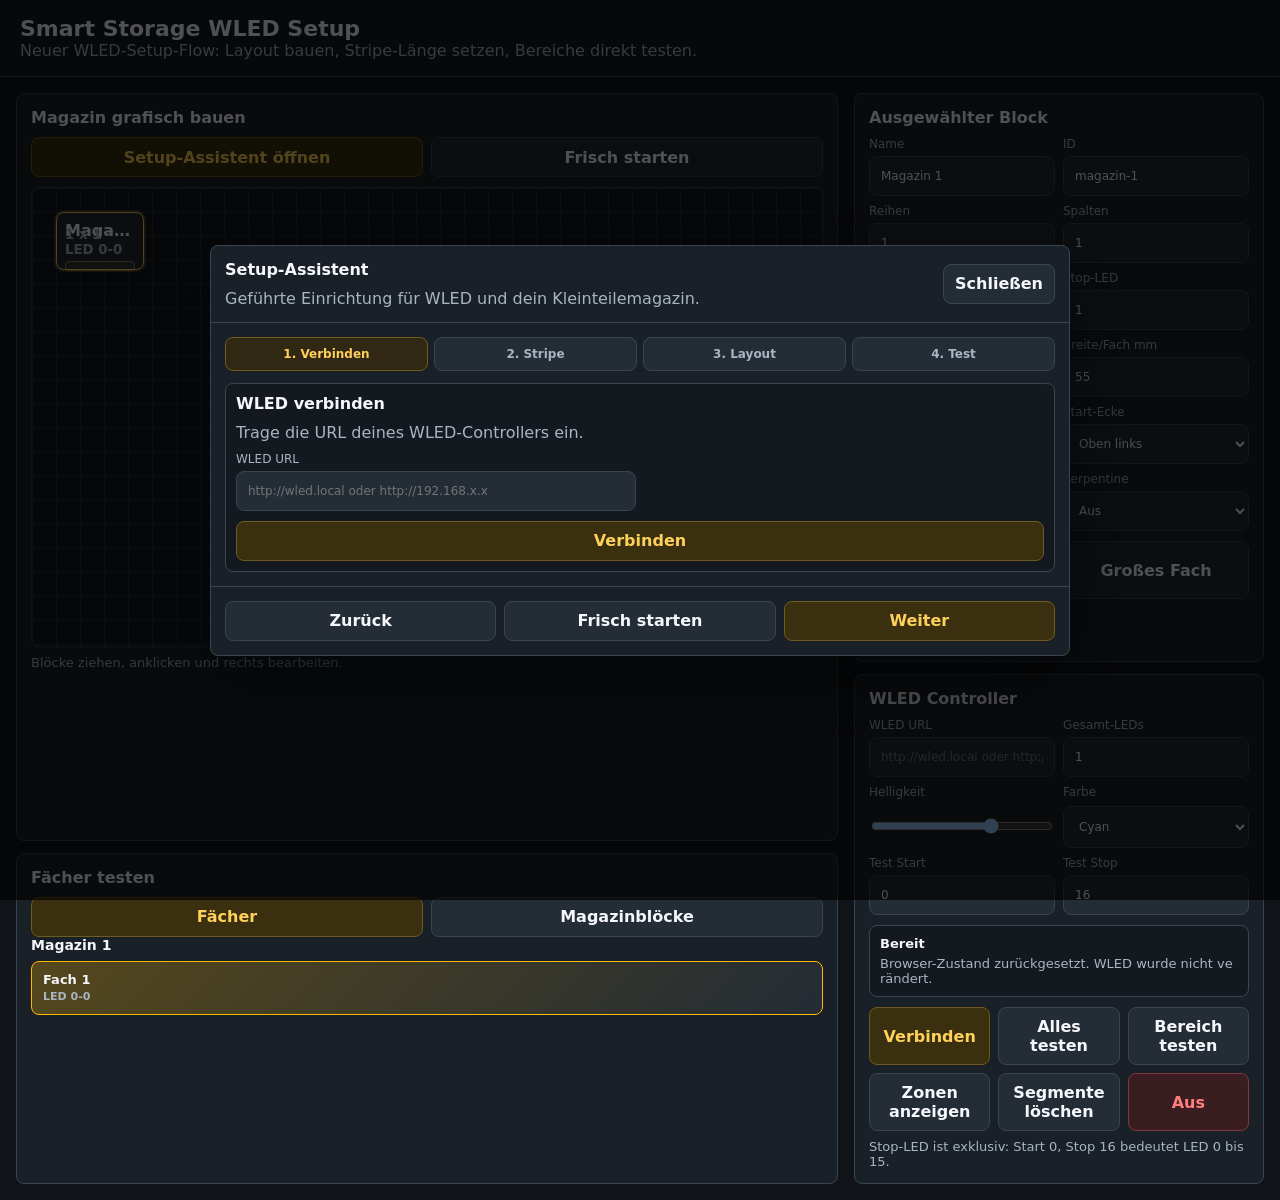
<file: docs/browser-wled-test.html>
<!doctype html>
<html lang="de">
<head>
  <meta charset="utf-8">
  <meta name="viewport" content="width=device-width, initial-scale=1">
  <title>Smart Storage WLED Setup</title>
  <style>
    :root { color-scheme: dark; --bg:#101317; --panel:#1a2027; --panel2:#141920; --line:#394552; --text:#f5f7fb; --muted:#a9b5c2; --accent:#ffd05a; --bad:#ff7f7f; }
    * { box-sizing: border-box; }
    body { margin: 0; font-family: system-ui, "Segoe UI", sans-serif; background: var(--bg); color: var(--text); }
    header { padding: 16px 20px; border-bottom: 1px solid var(--line); background: #151a21; }
    h1, h2, h3, p { margin: 0; }
    h1 { font-size: 22px; }
    h2 { font-size: 16px; margin-bottom: 10px; }
    h3 { font-size: 14px; margin-bottom: 8px; }
    p, small { color: var(--muted); }
    main { display: grid; grid-template-columns: minmax(0, 1fr) 410px; gap: 16px; padding: 16px; }
    section { background: var(--panel); border: 1px solid var(--line); border-radius: 8px; padding: 14px; }
    button, input, select { min-height: 40px; padding: 9px 11px; border: 1px solid var(--line); border-radius: 8px; background: #242c35; color: var(--text); font: inherit; }
    button { cursor: pointer; font-weight: 750; }
    button.primary { background: #3a300f; color: var(--accent); border-color: #6f5b1b; }
    button.danger { background: #3a1d21; color: var(--bad); border-color: #7f3840; }
    .stack { display: grid; gap: 12px; }
    .fields { display: grid; grid-template-columns: 1fr 1fr; gap: 8px; }
    .fields label { display: grid; gap: 5px; color: var(--muted); font-size: 12px; }
    .actions { display: grid; grid-template-columns: 1fr 1fr; gap: 8px; }
    .actions.three { grid-template-columns: repeat(3, 1fr); }
    .board { position: relative; height: 460px; overflow: hidden; border: 1px solid #343f4b; border-radius: 8px; background: linear-gradient(#242c35 1px, transparent 1px), linear-gradient(90deg, #242c35 1px, transparent 1px), #131820; background-size: 24px 24px; touch-action: none; }
    .block { position: absolute; display: grid; grid-template-rows: auto auto 1fr; gap: 4px; padding: 8px; text-align: left; border-color: #536273; background: rgba(36,44,53,.96); box-shadow: 0 10px 22px rgba(0,0,0,.24); cursor: grab; user-select: none; touch-action: none; }
    .block.selected { border-color: var(--accent); box-shadow: 0 0 0 2px rgba(255,208,90,.22), 0 12px 26px rgba(0,0,0,.3); }
    .block span { overflow: hidden; font-weight: 800; text-overflow: ellipsis; white-space: nowrap; }
    .block i { display: grid; gap: 3px; overflow: hidden; }
    .block i b { min-height: 10px; border: 1px solid rgba(255,208,90,.42); border-radius: 4px; background: rgba(255,208,90,.08); }
    .zones { display: grid; gap: 10px; max-height: 430px; overflow: auto; }
    .zone-grid { display: grid; gap: 7px; }
    .zone { min-height: 54px; overflow: hidden; text-align: left; }
    .zone b { display: block; font-size: 13px; }
    .zone small { display: block; margin-top: 3px; font-size: 11px; }
    .status { display: grid; gap: 5px; padding: 10px; border: 1px solid var(--line); border-radius: 8px; background: var(--panel2); color: var(--muted); font-size: 13px; word-break: break-all; }
    .status b { color: var(--text); }
    .pill { display: inline-flex; gap: 8px; align-items: center; margin-top: 8px; color: var(--muted); font-size: 13px; }
    .wizard { display: grid; gap: 10px; }
    .wizard-steps { display: grid; grid-template-columns: repeat(4, 1fr); gap: 6px; }
    .wizard-steps button { min-height: 34px; padding: 6px; font-size: 12px; color: var(--muted); }
    .wizard-steps button.active { color: var(--accent); border-color: #6f5b1b; background: #302812; }
    .wizard-panel { display: grid; gap: 10px; padding: 10px; border: 1px solid var(--line); border-radius: 8px; background: var(--panel2); }
    .wizard-panel strong { color: var(--text); }
    .modal { position: fixed; inset: 0; z-index: 20; display: none; align-items: center; justify-content: center; padding: 18px; background: rgba(0,0,0,.68); }
    .modal.open { display: flex; }
    .modal-card { width: min(860px, 100%); max-height: min(820px, calc(100vh - 36px)); overflow: auto; border: 1px solid var(--line); border-radius: 8px; background: #1a2027; box-shadow: 0 24px 80px rgba(0,0,0,.48); }
    .modal-head { display: flex; align-items: center; justify-content: space-between; gap: 12px; padding: 14px; border-bottom: 1px solid var(--line); }
    .modal-body { display: grid; gap: 12px; padding: 14px; }
    .modal-foot { display: grid; grid-template-columns: 1fr 1fr 1fr; gap: 8px; padding: 14px; border-top: 1px solid var(--line); }
    #toast { position: fixed; left: 50%; bottom: 18px; max-width: min(680px, calc(100vw - 32px)); padding: 12px 14px; border-radius: 8px; background: #263241; opacity: 0; transform: translateX(-50%); transition: opacity .2s; box-shadow: 0 10px 28px rgba(0,0,0,.35); pointer-events: none; }
    #toast.show { opacity: 1; }
    @media (max-width: 980px) { main { grid-template-columns: 1fr; } .actions.three { grid-template-columns: 1fr; } }
  </style>
</head>
<body>
  <header>
    <h1>Smart Storage WLED Setup</h1>
    <p>Neuer WLED-Setup-Flow: Layout bauen, Stripe-Länge setzen, Bereiche direkt testen.</p>
  </header>
  <main>
    <div class="stack">
      <section>
        <h2>Magazin grafisch bauen</h2>
        <div class="actions" style="margin-bottom:10px">
          <button id="openWizard" class="primary">Setup-Assistent öffnen</button>
          <button id="resetPage">Frisch starten</button>
        </div>
        <div id="board" class="board"></div>
        <p class="pill">Blöcke ziehen, anklicken und rechts bearbeiten.</p>
      </section>
      <section>
        <h2>Fächer testen</h2>
        <div class="actions">
          <button id="modeDrawers" class="primary">Fächer</button>
          <button id="modeCabinets">Magazinblöcke</button>
        </div>
        <div id="zones" class="zones"></div>
      </section>
    </div>
    <aside class="stack">
      <section>
        <h2>Ausgewählter Block</h2>
        <div class="fields">
          <label>Name <input id="name"></label>
          <label>ID <input id="id"></label>
          <label>Reihen <input id="rows" type="number" min="1"></label>
          <label>Spalten <input id="columns" type="number" min="1"></label>
          <label>Start-LED <input id="start" type="number" min="0"></label>
          <label>Stop-LED <input id="stop" type="number" min="1"></label>
          <label>LEDs/Fach <input id="leds" type="number" min="1"></label>
          <label>Breite/Fach mm <input id="width" type="number" min="1"></label>
          <label>Höhe/Fach mm <input id="height" type="number" min="1"></label>
          <label>Start-Ecke <select id="corner"><option value="top-left">Oben links</option><option value="top-right">Oben rechts</option><option value="bottom-left">Unten links</option><option value="bottom-right">Unten rechts</option></select></label>
          <label>Strip-Verlauf <select id="path"><option value="rows">Reihe für Reihe</option><option value="columns">Spalte für Spalte</option></select></label>
          <label>Serpentine <select id="serpentine"><option value="false">Aus</option><option value="true">An</option></select></label>
        </div>
        <div class="actions" style="margin-top:10px">
          <button id="addGrid">Raster hinzufügen</button>
          <button id="addLarge">Großes Fach</button>
          <button id="deleteCabinet" class="danger">Magazin löschen</button>
        </div>
      </section>
      <section>
        <h2>WLED Controller</h2>
        <div class="fields">
          <label>WLED URL <input id="wledUrl" placeholder="http://wled.local oder http://192.168.x.x"></label>
          <label>Gesamt-LEDs <input id="totalLeds" type="number" min="1" value="1"></label>
          <label>Helligkeit <input id="brightness" type="range" min="1" max="255" value="180"></label>
          <label>Farbe <select id="color"><option value="cyan">Cyan</option><option value="blue">Blau</option><option value="yellow">Gelb</option><option value="green">Grün</option><option value="red">Rot</option><option value="white">Weiß</option></select></label>
          <label>Test Start <input id="testStart" type="number" min="0" value="0"></label>
          <label>Test Stop <input id="testStop" type="number" min="1" value="16"></label>
        </div>
        <div class="status" style="margin-top:10px">
          <b id="statusTitle">Bereit</b>
          <span id="statusDetail">Noch kein WLED-Befehl gesendet.</span>
        </div>
        <div class="actions three" style="margin-top:10px">
          <button id="connect" class="primary">Verbinden</button>
          <button id="allOn">Alles testen</button>
          <button id="rangeTest">Bereich testen</button>
          <button id="showZones">Zonen anzeigen</button>
          <button id="clearSegments">Segmente löschen</button>
          <button id="off" class="danger">Aus</button>
        </div>
        <p class="pill">Stop-LED ist exklusiv: Start 0, Stop 16 bedeutet LED 0 bis 15.</p>
      </section>
    </aside>
  </main>
  <div id="wizardModal" class="modal">
    <div class="modal-card">
      <div class="modal-head">
        <div>
          <h2>Setup-Assistent</h2>
          <p>Geführte Einrichtung für WLED und dein Kleinteilemagazin.</p>
        </div>
        <button id="wizardClose">Schließen</button>
      </div>
      <div class="modal-body">
        <div id="wizardSteps" class="wizard-steps"></div>
        <div id="wizardPanel" class="wizard-panel"></div>
      </div>
      <div class="modal-foot">
        <button id="wizardBack">Zurück</button>
        <button id="wizardReset">Frisch starten</button>
        <button id="wizardNext" class="primary">Weiter</button>
      </div>
    </div>
  </div>
  <div id="toast"></div>
  <script>
    const colors = { cyan:[0,150,255], blue:[0,0,255], yellow:[255,180,0], green:[0,255,90], red:[255,0,0], white:[255,255,255] };
    const palette = [[255,185,0],[0,180,255],[0,255,120],[255,0,180],[255,90,0],[130,90,255],[255,255,90],[0,255,210]];
    const defaultCabinets = [
      { id:"magazin-1", name:"Magazin 1", rows:1, columns:1, start_led:0, leds_per_slot:1, slot_width_mm:55, slot_height_mm:38, start_corner:"top-left", strip_path:"rows", serpentine:false, x:24, y:24 }
    ];
    const state = {
      wizardStep: 0,
      mode: "drawers",
      selected: "magazin-1",
      cabinets: structuredClone(defaultCabinets)
    };
    const $ = (id) => document.getElementById(id);

    function toast(text) {
      const el = $("toast");
      el.textContent = text;
      el.classList.add("show");
      setTimeout(() => el.classList.remove("show"), 2400);
    }

    function status(title, detail) {
      $("statusTitle").textContent = title;
      $("statusDetail").textContent = detail;
    }

    function resetBrowserState(silent = false) {
      localStorage.removeItem("smart-storage-wled-setup");
      sessionStorage.removeItem("smart-storage-wled-setup");
      state.wizardStep = 0;
      state.mode = "drawers";
      state.selected = "magazin-1";
      state.cabinets = structuredClone(defaultCabinets);
      $("wledUrl").value = "";
      $("totalLeds").value = "1";
      $("brightness").value = "180";
      $("color").value = "cyan";
      $("testStart").value = "0";
      $("testStop").value = "16";
      status("Bereit", "Browser-Zustand zurückgesetzt. WLED wurde nicht verändert.");
      renderAll();
      if ($("wizardModal")?.classList.contains("open")) openWizard(true);
      if (!silent) toast("Setup-Assistent zurückgesetzt");
    }

    function slug(value) {
      return String(value || "magazin").toLowerCase().replace(/[^a-z0-9]+/g, "-").replace(/^-|-$/g, "") || "magazin";
    }

    function slotCount(cabinet) {
      return Math.max(1, Number(cabinet.rows || 1) * Number(cabinet.columns || 1));
    }

    function cabinetStop(cabinet) {
      return Number(cabinet.stop_led || 0) || Number(cabinet.start_led || 0) + slotCount(cabinet) * Number(cabinet.leds_per_slot || 1);
    }

    function cabinetSize(cabinet) {
      return {
        width: Math.max(88, Math.min(340, Number(cabinet.columns) * Math.max(28, Number(cabinet.slot_width_mm || 55) * .55))),
        height: Math.max(58, Math.min(260, Number(cabinet.rows) * Math.max(28, Number(cabinet.slot_height_mm || 38) * .7)))
      };
    }

    function pathIndexForCell(row, col, rows, columns, cabinet) {
      const corner = cabinet.start_corner || "top-left";
      const startsTop = corner.startsWith("top");
      const startsLeft = corner.endsWith("left");
      const stripPath = cabinet.strip_path || "rows";
      const serpentine = Boolean(cabinet.serpentine);
      if (stripPath === "columns") {
        const major = startsLeft ? col : columns - 1 - col;
        const down = serpentine && major % 2 ? !startsTop : startsTop;
        const pathRow = down ? row : rows - 1 - row;
        return major * rows + pathRow;
      }
      const major = startsTop ? row : rows - 1 - row;
      const right = serpentine && major % 2 ? !startsLeft : startsLeft;
      const pathCol = right ? col : columns - 1 - col;
      return major * columns + pathCol;
    }

    function slots() {
      const out = [];
      let globalIndex = 1;
      for (const cabinet of state.cabinets) {
        const rows = Number(cabinet.rows || 1);
        const columns = Number(cabinet.columns || 1);
        const ledsPerSlot = Number(cabinet.leds_per_slot || 1);
        for (let row = 0; row < rows; row++) {
          for (let col = 0; col < columns; col++) {
            const pathIndex = pathIndexForCell(row, col, rows, columns, cabinet);
            const ledStart = Number(cabinet.start_led || 0) + pathIndex * ledsPerSlot;
            out.push({
              id: `${cabinet.id}-${row + 1}-${col + 1}`,
              label: `Fach ${globalIndex++}`,
              cabinet_id: cabinet.id,
              cabinet_name: cabinet.name,
              row: row + 1,
              column: col + 1,
              led_start: ledStart,
              led_stop: ledStart + ledsPerSlot
            });
          }
        }
      }
      return out;
    }

    function zones() {
      const allSlots = slots();
      if (state.mode === "cabinets") {
        return state.cabinets.map((cabinet, index) => {
          const cabinetSlots = allSlots.filter(slot => slot.cabinet_id === cabinet.id);
          return {
            id: cabinet.id,
            label: cabinet.name,
            cabinet_id: cabinet.id,
            led_start: Math.min(...cabinetSlots.map(slot => slot.led_start)),
            led_stop: Math.max(...cabinetSlots.map(slot => slot.led_stop)),
            color: palette[index % palette.length]
          };
        });
      }
      return allSlots.map((slot, index) => ({ ...slot, color: palette[index % palette.length] }));
    }

    function layoutLedCount() {
      return Math.max(...slots().map(slot => slot.led_stop), 1);
    }

    function option(value, label, current) {
      return `<option value="${value}" ${String(current) === String(value) ? "selected" : ""}>${label}</option>`;
    }

    function renderWizard() {
      const steps = ["Verbinden", "Stripe", "Layout", "Test"];
      const cabinet = state.cabinets.find(item => item.id === state.selected) || state.cabinets[0];
      $("wizardSteps").innerHTML = steps.map((step, index) => `<button data-step="${index}" class="${index === state.wizardStep ? "active" : ""}">${index + 1}. ${step}</button>`).join("");
      document.querySelectorAll("[data-step]").forEach(button => {
        button.onclick = () => {
          state.wizardStep = Number(button.dataset.step);
          renderWizard();
        };
      });
      const panels = [
        `<strong>WLED verbinden</strong><p>Trage die URL deines WLED-Controllers ein.</p><div class="fields"><label>WLED URL <input id="wizardUrl" placeholder="http://wled.local oder http://192.168.x.x" value="${$("wledUrl").value}"></label></div><button id="wizardConnect" class="primary">Verbinden</button>`,
        `<strong>Stripe-Länge setzen</strong><p>Lege fest, wie viele LEDs dieser Smart-Storage-Bereich verwenden darf.</p><div class="fields"><label>Gesamt-LEDs <input id="wizardTotal" type="number" min="1" value="${$("totalLeds").value}"></label><label>Helligkeit <input id="wizardBrightness" type="range" min="1" max="255" value="${$("brightness").value}"></label><label>Farbe <select id="wizardColor">${Object.keys(colors).map(key => option(key, key[0].toUpperCase() + key.slice(1), $("color").value)).join("")}</select></label></div><button id="wizardAllOn" class="primary">Alle eingetragenen LEDs testen</button>`,
        `<strong>Magazine einrichten</strong><p>Konfiguriere den ausgewählten Block direkt hier im Popup.</p><div class="fields"><label>Reihen <input id="wizardRows" type="number" min="1" value="${cabinet.rows}"></label><label>Spalten <input id="wizardColumns" type="number" min="1" value="${cabinet.columns}"></label><label>Start-LED <input id="wizardStart" type="number" min="0" value="${cabinet.start_led}"></label><label>Stop-LED <input id="wizardStop" type="number" min="1" value="${cabinetStop(cabinet)}"></label><label>LEDs/Fach <input id="wizardLeds" type="number" min="1" value="${cabinet.leds_per_slot}"></label><label>Start-Ecke <select id="wizardCorner">${option("top-left", "Oben links", cabinet.start_corner)}${option("top-right", "Oben rechts", cabinet.start_corner)}${option("bottom-left", "Unten links", cabinet.start_corner)}${option("bottom-right", "Unten rechts", cabinet.start_corner)}</select></label><label>Strip-Verlauf <select id="wizardPath">${option("rows", "Reihe für Reihe", cabinet.strip_path)}${option("columns", "Spalte für Spalte", cabinet.strip_path)}</select></label><label>Serpentine <select id="wizardSerpentine">${option("false", "Aus", cabinet.serpentine)}${option("true", "An", cabinet.serpentine)}</select></label></div><button id="wizardApplyLayout" class="primary">Layout übernehmen</button>`,
        `<strong>Fächer testen</strong><p>Teste einen Bereich oder klicke links auf einzelne Fächer.</p><div class="fields"><label>Test Start <input id="wizardTestStart" type="number" min="0" value="${$("testStart").value}"></label><label>Test Stop <input id="wizardTestStop" type="number" min="1" value="${$("testStop").value}"></label></div><button id="wizardRange" class="primary">Bereich testen</button>`
      ];
      $("wizardPanel").innerHTML = panels[state.wizardStep];
      $("wizardBack").disabled = state.wizardStep === 0;
      $("wizardNext").textContent = state.wizardStep === steps.length - 1 ? "Fertig" : "Weiter";
      const wizardUrl = $("wizardUrl");
      if (wizardUrl) wizardUrl.oninput = () => { $("wledUrl").value = wizardUrl.value; };
      const wizardTotal = $("wizardTotal");
      if (wizardTotal) wizardTotal.oninput = () => { $("totalLeds").value = Math.max(1, Number(wizardTotal.value || 1)); renderZones(); };
      const wizardBrightness = $("wizardBrightness");
      if (wizardBrightness) wizardBrightness.oninput = () => { $("brightness").value = wizardBrightness.value; };
      const wizardColor = $("wizardColor");
      if (wizardColor) wizardColor.oninput = () => { $("color").value = wizardColor.value; };
      const connect = $("wizardConnect");
      if (connect) connect.onclick = () => connectWled().catch(error => toast(`Fehler: ${error.message}`));
      const all = $("wizardAllOn");
      if (all) all.onclick = () => allOn().catch(error => toast(`Fehler: ${error.message}`));
      const reset = $("wizardReset");
      if (reset) reset.onclick = () => resetBrowserState(false);
      const applyLayout = $("wizardApplyLayout");
      if (applyLayout) applyLayout.onclick = () => {
        cabinet.rows = Math.max(1, Number($("wizardRows").value || 1));
        cabinet.columns = Math.max(1, Number($("wizardColumns").value || 1));
        cabinet.start_led = Math.max(0, Number($("wizardStart").value || 0));
        cabinet.stop_led = Math.max(cabinet.start_led + 1, Number($("wizardStop").value || cabinet.start_led + 1));
        cabinet.leds_per_slot = Math.max(1, Number($("wizardLeds").value || Math.ceil((cabinet.stop_led - cabinet.start_led) / slotCount(cabinet))));
        cabinet.start_corner = $("wizardCorner").value;
        cabinet.strip_path = $("wizardPath").value;
        cabinet.serpentine = $("wizardSerpentine").value === "true";
        state.wizardStep = 3;
        renderAll();
      };
      const range = $("wizardRange");
      if (range) range.onclick = () => {
        $("testStart").value = $("wizardTestStart").value;
        $("testStop").value = $("wizardTestStop").value;
        rangeTest().catch(error => toast(`Fehler: ${error.message}`));
      };
    }

    function openWizard(reset = false) {
      if (reset) state.wizardStep = 0;
      $("wizardModal").classList.add("open");
      renderWizard();
    }

    function closeWizard() {
      $("wizardModal").classList.remove("open");
    }

    function selectedColor() {
      return colors[$("color").value] || colors.cyan;
    }

    function wledUrl(params) {
      const base = $("wledUrl").value.replace(/\/$/, "");
      if (!base) throw new Error("Bitte zuerst WLED URL eintragen.");
      const query = Object.entries({ ...params, _: Date.now() })
        .map(([key, value]) => `${encodeURIComponent(key)}=${encodeURIComponent(value)}`)
        .join("&");
      return `${base}/win&${query}`;
    }

    async function sendWled(params, label, silent = false) {
      const url = wledUrl(params);
      status("Sende an WLED ...", url);
      await fetch(url, { method: "GET", mode: "no-cors", cache: "no-store" });
      status("Gesendet", url);
      if (!silent) toast(label);
    }

    function segmentParams(index, start, stop, rgb, selectedMode) {
      return { T:1, A:Number($("brightness").value || 180), FX:0, SS:index, SV:selectedMode, S:start, S2:stop, SB:255, R:rgb[0], G:rgb[1], B:rgb[2] };
    }

    async function connectWled() {
      await sendWled({ A: Number($("brightness").value || 180) }, "WLED erreichbar");
    }

    async function clearWledSegments() {
      const total = Math.max(Number($("totalLeds").value || 0), layoutLedCount());
      await sendWled(segmentParams(0, 0, total, selectedColor(), 2), `Segment 0 gesetzt: LED 0-${total - 1}`, true);
      await sendWled({ T: 0 }, "Segmente gelöscht und LEDs aus");
    }

    async function allOn() {
      const total = Math.max(Number($("totalLeds").value || 0), layoutLedCount());
      await sendWled(segmentParams(0, 0, total, selectedColor(), 2), `Alle LEDs getestet: 0-${total - 1}`);
    }

    async function rangeTest() {
      const start = Math.max(0, Number($("testStart").value || 0));
      const stop = Math.max(start + 1, Number($("testStop").value || start + 1));
      await sendWled(segmentParams(0, start, stop, selectedColor(), 2), `Bereich getestet: LED ${start}-${stop - 1}`);
    }

    async function showZones() {
      const activeZones = zones().slice(0, 16);
      if (!activeZones.length) return;
      for (let index = 0; index < activeZones.length; index++) {
        const zone = activeZones[index];
        await sendWled(segmentParams(index, zone.led_start, zone.led_stop, zone.color, index === 0 ? 2 : 1), "Zone gesendet", true);
        await new Promise(resolve => setTimeout(resolve, 60));
      }
      toast(`${activeZones.length} Zonen angezeigt`);
    }

    function renderBoard() {
      const board = $("board");
      board.innerHTML = "";
      for (const cabinet of state.cabinets) {
        const block = document.createElement("button");
        const size = cabinetSize(cabinet);
        block.className = `block${cabinet.id === state.selected ? " selected" : ""}`;
        block.style.left = `${Number(cabinet.x || 0)}px`;
        block.style.top = `${Number(cabinet.y || 0)}px`;
        block.style.width = `${size.width}px`;
        block.style.height = `${size.height}px`;
        block.innerHTML = `<span>${cabinet.name}</span><small>${cabinet.rows} x ${cabinet.columns} · LED ${cabinet.start_led}-${cabinetStop(cabinet) - 1}</small><i style="grid-template-columns:repeat(${cabinet.columns},1fr)">${Array.from({ length: Number(cabinet.rows) * Number(cabinet.columns) }).map(() => "<b></b>").join("")}</i>`;
        block.onpointerdown = (event) => dragCabinet(event, cabinet, block, board);
        board.appendChild(block);
      }
    }

    function dragCabinet(event, cabinet, block, board) {
      event.preventDefault();
      state.selected = cabinet.id;
      fillInspector();
      document.querySelectorAll(".block").forEach(item => item.classList.toggle("selected", item === block));
      const startX = event.clientX;
      const startY = event.clientY;
      const originX = Number(cabinet.x || 0);
      const originY = Number(cabinet.y || 0);
      const size = cabinetSize(cabinet);
      block.setPointerCapture(event.pointerId);
      block.onpointermove = (moveEvent) => {
        cabinet.x = Math.round(Math.max(0, Math.min(board.clientWidth - size.width - 6, originX + moveEvent.clientX - startX)));
        cabinet.y = Math.round(Math.max(0, Math.min(board.clientHeight - size.height - 6, originY + moveEvent.clientY - startY)));
        block.style.left = `${cabinet.x}px`;
        block.style.top = `${cabinet.y}px`;
      };
      block.onpointerup = () => {
        block.onpointermove = null;
        block.onpointerup = null;
        renderAll();
      };
    }

    function fillInspector() {
      const cabinet = state.cabinets.find(item => item.id === state.selected) || state.cabinets[0];
      $("name").value = cabinet.name;
      $("id").value = cabinet.id;
      $("rows").value = cabinet.rows;
      $("columns").value = cabinet.columns;
      $("start").value = cabinet.start_led;
      $("stop").value = cabinetStop(cabinet);
      $("leds").value = cabinet.leds_per_slot;
      $("width").value = cabinet.slot_width_mm;
      $("height").value = cabinet.slot_height_mm;
      $("corner").value = cabinet.start_corner || "top-left";
      $("path").value = cabinet.strip_path || "rows";
      $("serpentine").value = cabinet.serpentine ? "true" : "false";
    }

    function readInspector(useStop = false) {
      const cabinet = state.cabinets.find(item => item.id === state.selected);
      if (!cabinet) return;
      cabinet.name = $("name").value;
      cabinet.id = slug($("id").value);
      state.selected = cabinet.id;
      cabinet.rows = Math.max(1, Number($("rows").value || 1));
      cabinet.columns = Math.max(1, Number($("columns").value || 1));
      cabinet.start_led = Math.max(0, Number($("start").value || 0));
      if (useStop) {
        cabinet.stop_led = Math.max(cabinet.start_led + 1, Number($("stop").value || cabinet.start_led + 1));
        cabinet.leds_per_slot = Math.max(1, Math.ceil((cabinet.stop_led - cabinet.start_led) / slotCount(cabinet)));
      } else {
        cabinet.leds_per_slot = Math.max(1, Number($("leds").value || 1));
        cabinet.stop_led = Math.max(cabinet.start_led + 1, Number($("stop").value || cabinetStop(cabinet)));
      }
      cabinet.slot_width_mm = Math.max(1, Number($("width").value || 55));
      cabinet.slot_height_mm = Math.max(1, Number($("height").value || 38));
      cabinet.start_corner = $("corner").value;
      cabinet.strip_path = $("path").value;
      cabinet.serpentine = $("serpentine").value === "true";
      renderAll();
    }

    function renderZones() {
      $("modeDrawers").classList.toggle("primary", state.mode === "drawers");
      $("modeCabinets").classList.toggle("primary", state.mode === "cabinets");
      const root = $("zones");
      root.innerHTML = "";
      if (state.mode === "drawers") {
        for (const cabinet of state.cabinets) {
          const block = document.createElement("div");
          const grid = document.createElement("div");
          block.innerHTML = `<h3>${cabinet.name}</h3>`;
          grid.className = "zone-grid";
          grid.style.gridTemplateColumns = `repeat(${cabinet.columns}, minmax(46px, 1fr))`;
          zones().filter(zone => zone.cabinet_id === cabinet.id).forEach(zone => grid.appendChild(zoneButton(zone)));
          block.appendChild(grid);
          root.appendChild(block);
        }
      } else {
        zones().forEach(zone => root.appendChild(zoneButton(zone)));
      }
      $("totalLeds").value = Math.max(Number($("totalLeds").value || 0), layoutLedCount());
    }

    function zoneButton(zone) {
      const button = document.createElement("button");
      button.className = "zone";
      button.style.borderColor = `rgb(${zone.color.join(",")})`;
      button.style.background = `linear-gradient(135deg, rgba(${zone.color.join(",")}, .26), rgba(36,44,53,.96))`;
      button.innerHTML = `<b>${zone.label}</b><small>LED ${zone.led_start}-${zone.led_stop - 1}</small>`;
      button.onclick = () => sendWled(segmentParams(0, zone.led_start, zone.led_stop, selectedColor(), 2), `${zone.label}: LED ${zone.led_start}-${zone.led_stop - 1}`);
      return button;
    }

    function addCabinet(kind) {
      const index = state.cabinets.length + 1;
      const large = kind === "large";
      const maxLed = Math.max(...slots().map(slot => slot.led_stop), 0);
      const cabinet = {
        id: large ? `grossfach-${index}` : `magazin-${index}`,
        name: large ? `Großes Fach ${index}` : `Magazin ${index}`,
        rows: large ? 1 : 3,
        columns: large ? 1 : 4,
        start_led: maxLed,
        leds_per_slot: large ? 16 : 4,
        slot_width_mm: large ? 220 : 55,
        slot_height_mm: large ? 55 : 38,
        start_corner: "top-left",
        strip_path: "rows",
        serpentine: false,
        x: 36 + index * 18,
        y: 36 + index * 18
      };
      state.cabinets.push(cabinet);
      state.selected = cabinet.id;
      renderAll();
    }

    function deleteSelectedCabinet() {
      if (state.cabinets.length <= 1) {
        toast("Mindestens ein Magazin bleibt erhalten.");
        return;
      }
      const index = state.cabinets.findIndex(cabinet => cabinet.id === state.selected);
      if (index < 0) return;
      const removed = state.cabinets[index].name;
      state.cabinets.splice(index, 1);
      state.selected = state.cabinets[Math.max(0, index - 1)].id;
      toast(`${removed} gelöscht`);
      renderAll();
    }

    function renderAll() {
      renderBoard();
      fillInspector();
      renderZones();
      renderWizard();
    }

    ["name", "id", "rows", "columns", "start", "leds", "width", "height", "corner", "path", "serpentine"].forEach(id => {
      $(id).oninput = () => readInspector(false);
    });
    $("stop").oninput = () => readInspector(true);
    $("totalLeds").oninput = renderZones;
    $("modeDrawers").onclick = () => { state.mode = "drawers"; renderZones(); };
    $("modeCabinets").onclick = () => { state.mode = "cabinets"; renderZones(); };
    $("addGrid").onclick = () => addCabinet("grid");
    $("addLarge").onclick = () => addCabinet("large");
    $("deleteCabinet").onclick = deleteSelectedCabinet;
    $("connect").onclick = () => connectWled().catch(error => toast(`Fehler: ${error.message}`));
    $("allOn").onclick = () => allOn().catch(error => toast(`Fehler: ${error.message}`));
    $("rangeTest").onclick = () => rangeTest().catch(error => toast(`Fehler: ${error.message}`));
    $("showZones").onclick = () => showZones().catch(error => toast(`Fehler: ${error.message}`));
    $("clearSegments").onclick = () => clearWledSegments().catch(error => toast(`Fehler: ${error.message}`));
    $("off").onclick = () => sendWled({ T:0 }, "LEDs aus").catch(error => toast(`Fehler: ${error.message}`));
    $("openWizard").onclick = () => openWizard(false);
    $("resetPage").onclick = () => resetBrowserState(false);
    $("wizardClose").onclick = closeWizard;
    $("wizardReset").onclick = () => resetBrowserState(false);
    $("wizardBack").onclick = () => {
      state.wizardStep = Math.max(0, state.wizardStep - 1);
      renderWizard();
    };
    $("wizardNext").onclick = () => {
      if (state.wizardStep >= 3) {
        closeWizard();
        return;
      }
      state.wizardStep += 1;
      renderWizard();
    };
    resetBrowserState(true);
    openWizard(true);
  </script>
</body>
</html>
</file>
